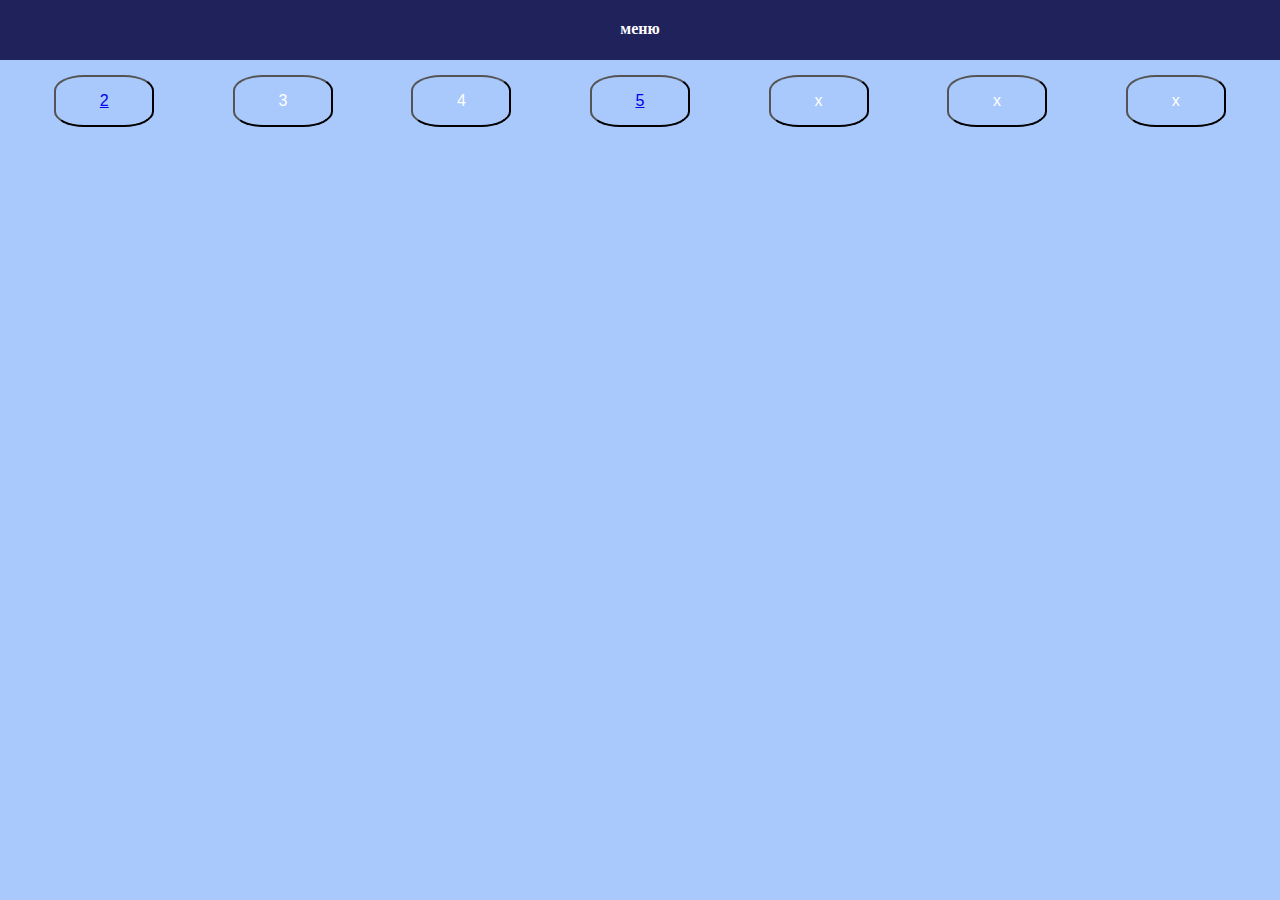
<file: index.html>
<!DOCTYPE html>
<html>
<head>
  <title> меню </title>
  <link rel="stylesheet" href="styles.css"> </link>
</head>
<body>
  <div class="nav">
    <ul class="menu">
      <li class="name"> меню </li>
      </ul>
    </div>
    <div class="buttons">
      <button class="button" type="button"><a href="./task_2/index.html">2</a></button>
      <button class="button" type="button">3</button>
      <button class="button" type="button">4</button>
      <button class="button" type="button"><a href="./task_5/index.html"> 5 </a></button>
      <button class="button" type="button">x</button>
      <button class="button" type="button">x</button>
      <button class="button" type="button">x</button>
    </div>

</body>
</html>
</file>
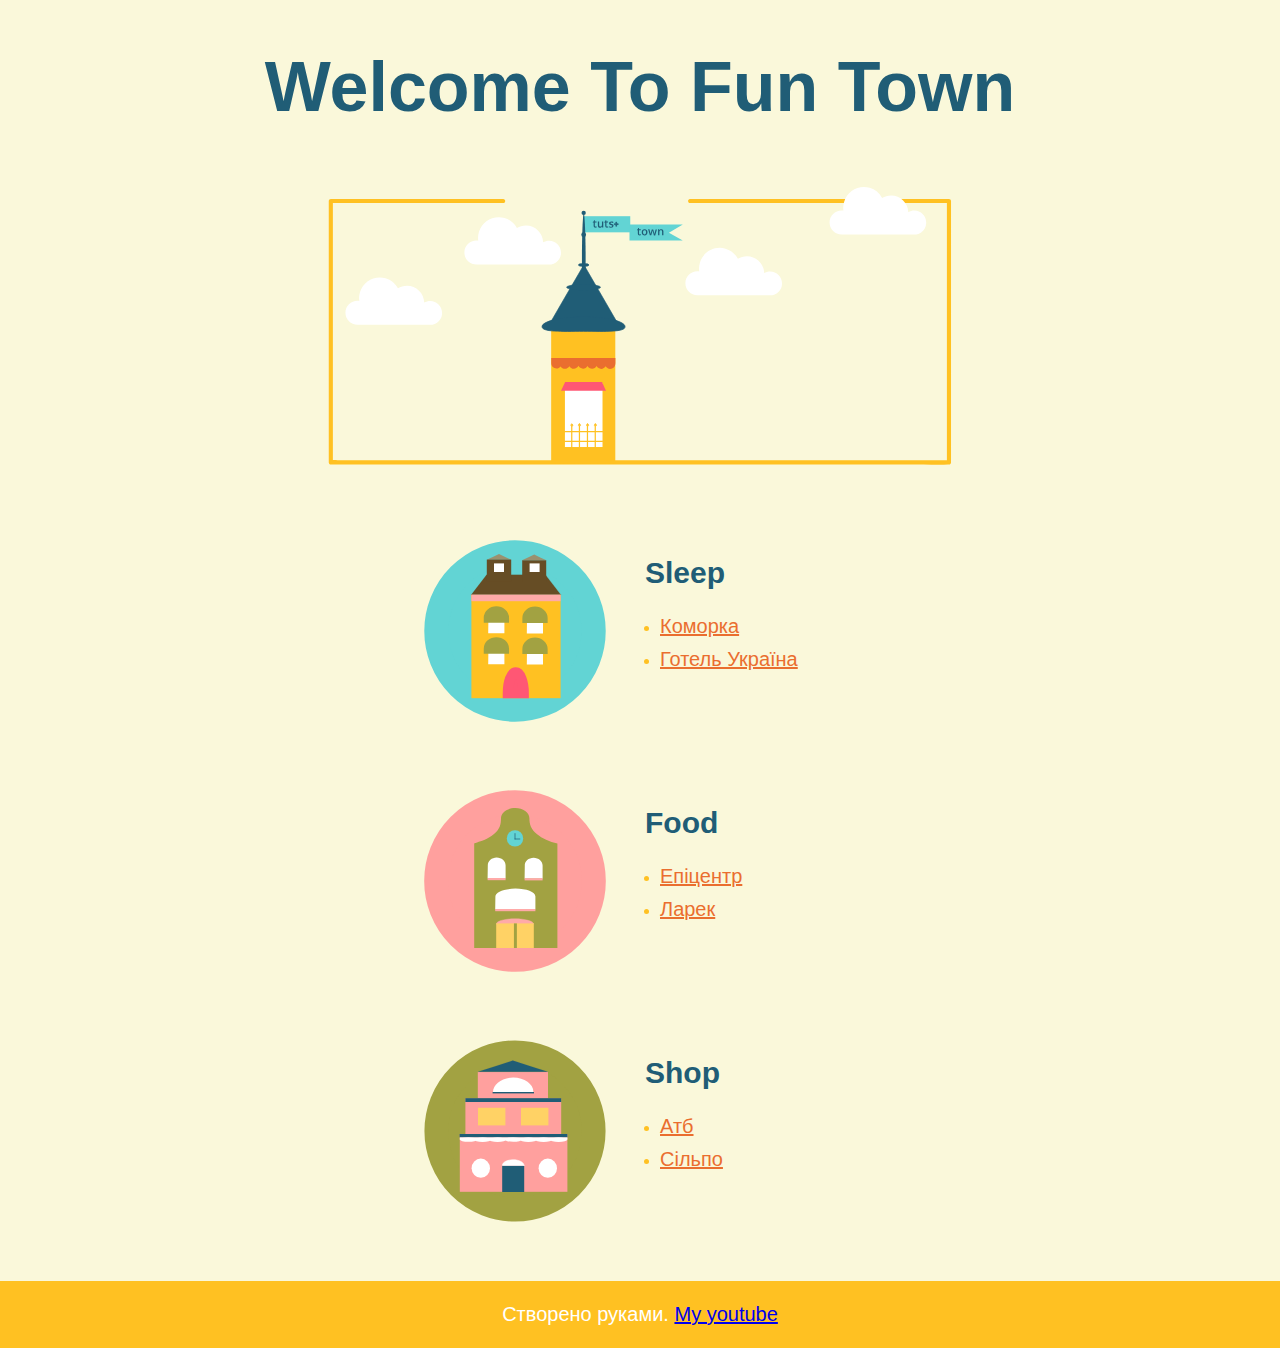
<file: task_2/index.html>
<!doctype html>
<html>
<head>
  <title> My Fun Town </title>
  <link rel="stylesheet" href="./styles.css" />
  </head>
  <body>
    <header class="primary-header">
     <h1 class="main-heading">Welcome To Fun Town</h1>
     <img class="town-preview" src="./images/townheader.svg" />
   </header>

    <main class="primary-main">
    <section class="store-section">
      <img class="building" src="./images/townsleep.svg" />
      <div class="store-details">
        <h2 class="category-heading">Sleep</h2>
        <ul class="store-list">
          <li class="store-name">
            <a href="./коморка.html"></a>
            <a class="store-link" href="./коморка.html">Коморка</a>
          </li>
          <li class="store-name">
            <a href="./гу.html"></a>
            <a class="store-link" href="./гу.html">Готель Україна</a>
          </li>
        </ul>
      </div>
    </section>

    <section class="store-section">
      <img class="building" src="./images/townfood.svg"/>
      <div class="store-details">
        <h2 class="category-heading">Food</h2>
        <ul class="store-list">
          <li class="store-name">
            <a class="store-link" href="https://epicentrk.ua/">Епіцентр</a>
          </li>
          <li class="store-name">
            <a href="./ларек.html"
            <a class="store-link" href="#">Ларек</a>
          </li>
        </ul>
      </div>
    </section>

    <section class="store-section">
       <img class="building" src="./images/townshop.svg" />
       <div class="store-details">
         <h2 class="category-heading">Shop</h2>
         <ul class="store-list">
           <li class="store-name">
             <a href="https://www.atbmarket.com/"> </a>
             <a class="store-link" href="#">Атб</a>
           </li>
           <li class="store-name">
             <a href="https://www.atbmarket.com/"> </a>
             <a class="store-link" href="#">Сільпо</a>
           </li>
         </ul>
       </div>
     </section>
  </main>
  <footer class="primary-footer">
    <p class="created-by">
      Створено руками.
      <a href="https://www.youtube.com/watch?v=dQw4w9WgXcQ">
        My youtube
      </a>
    </p>
  </footer>
</body>
</html>
</file>
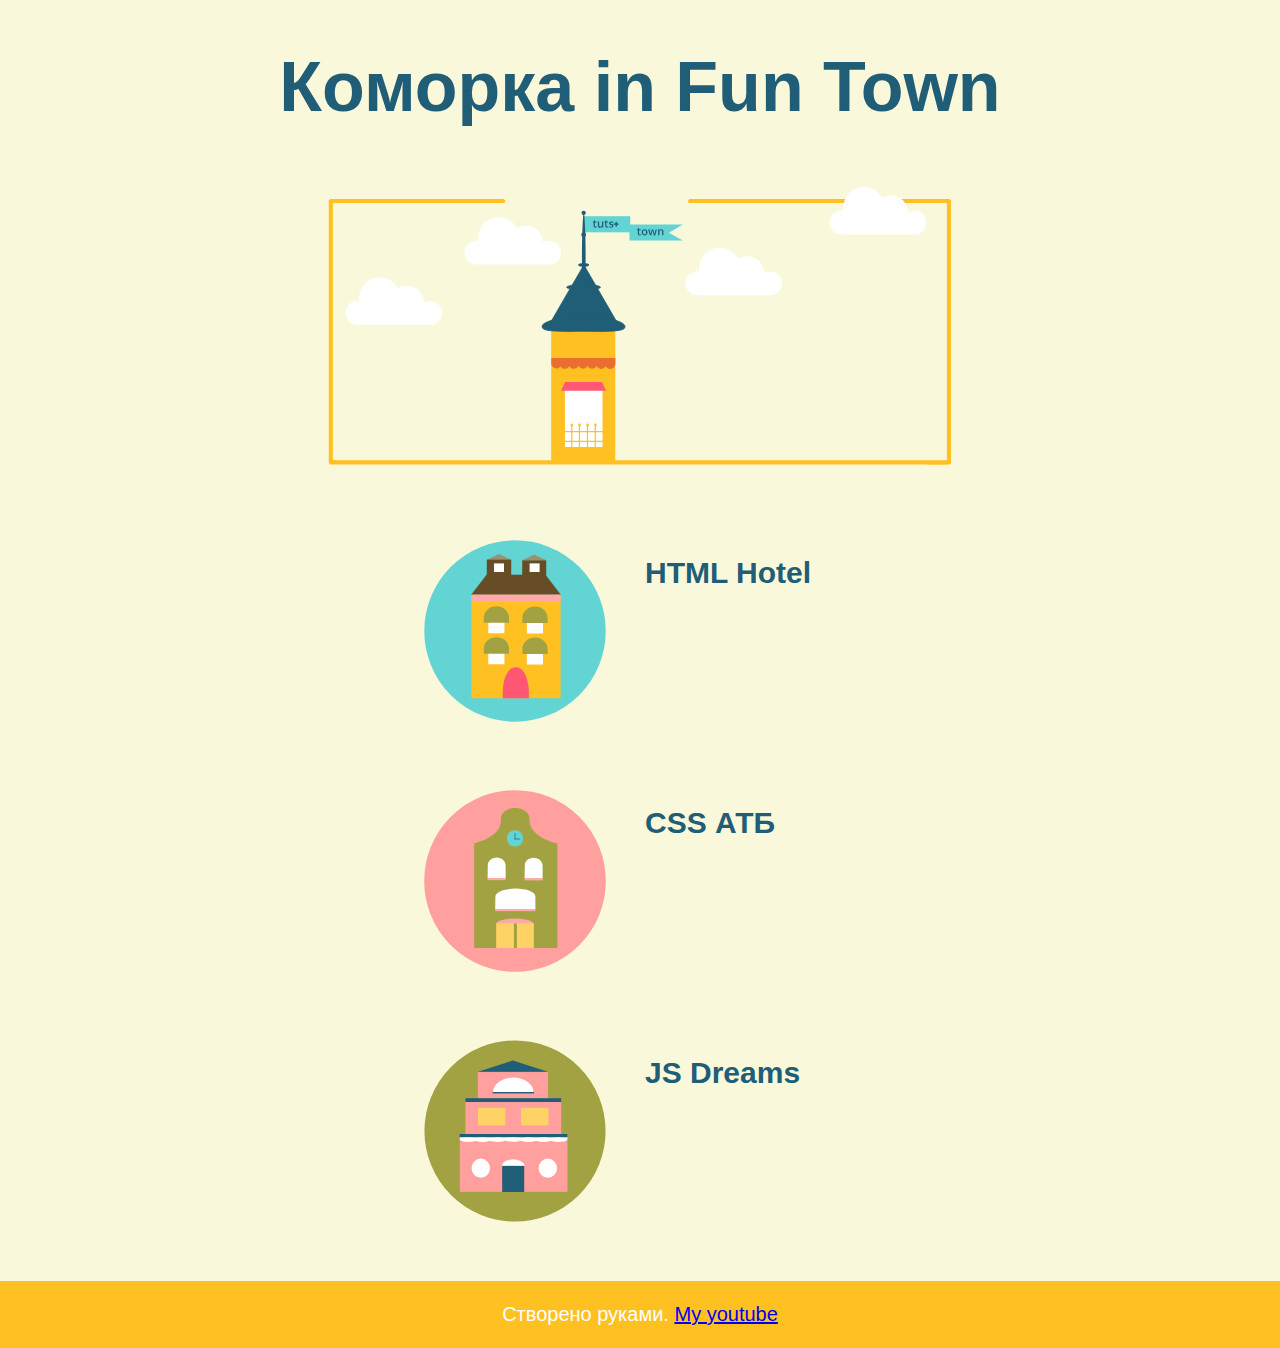
<file: task_2/коморка.html>
<!doctype html>
<html>
<head>
  <title> My Fun Town </title>
  <link rel="stylesheet" href="./styles.css" />
  </head>
  <body>
    <header class="primary-header">
     <h1 class="main-heading">Коморка in Fun Town</h1>
     <img class="town-preview" src="./images/townheader.svg" />
   </header>

    <main class="primary-main">
    <section class="store-section">
      <img class="building" src="./images/townsleep.svg" />
      <div class="store-details">
        <h2 class="category-heading">HTML Hotel</h2>
      </div>
    </section>

    <section class="store-section">
      <img class="building" src="./images/townfood.svg"/>
      <div class="store-details">
        <h2 class="category-heading">CSS АТБ</h2>
      </div>
    </section>

    <section class="store-section">
       <img class="building" src="./images/townshop.svg" />
       <div class="store-details">
         <h2 class="category-heading">JS Dreams</h2>
       </div>
     </section>
  </main>
  <footer class="primary-footer">
    <p class="created-by">
      Створено руками.
      <a href="https://www.youtube.com/watch?v=dQw4w9WgXcQ">
        My youtube
      </a>
    </p>
  </footer>
</body>
</html>
</file>
<file: styles.css>
body {
  background-color: #a9c9fc;
  margin: 0;
  padding: 0;
}

.nav {
  min-height: 40px;
    background-color: #20225c;
    text-align: center;
    padding: 10px;
    font-weight: 600;

}

.menu {
  display: flex;
  flex-flow: row;
  color: #fff;
  list-style-type: none;
  margin: auto;
  padding: 0px;
  justify-content: space-around;
}

.menu li {
  padding: 10px;
}

.buttons {
  padding: 15px;
  display: flex;
  justify-content: space-around;
}

.button {
    background-color: #a9c9fc;
    border-radius: 30%;
    color: white;
    padding: 15px;
    text-align: center;
    text-decoration: none;
    display: inline-block;
    font-size: 16px;
    -webkit-transition-duration: 0.4s; /* Safari */
    transition-duration: 0.4s;
    width: 100px;
}

.button:hover {
    background-color: #303040; /* Green */
    color: white
    transition: 0.5s;
}
</file>
<file: task_2/styles.css>
body {
  margin: 0; /* eliminates margin spacing on body so that the footer color is able to fill the window */
  /* Sets the background for the entire page to a light yellow color */
  background-color: #FAF8DA;
  font-family: 'Open Sans', sans-serif; /* Font from Google Fonts */
}

/* begin header styling */
.primary-header {
  text-align: center; /* This will center the main heading and the main image */
}

.main-heading {
  font-size: 70px;
  color: #205D76;
}

.town-preview {
  width: 650px;
}
/* end header styling */

/* begin main styling */
.store-section {
  display: flex; /* Makes the content witin this element flexible */
  display: -webkit-flex; /* vendor prefix */
  margin: 50px auto; /* Adds spacing at top of all sections and then centers them */
  width: 450px; /* approximate width of each section */
}

.building {
  width: 200px;
}

.store-details { /* This is the div that contains the text */
  margin-left: 30px;
}

.category-heading {
  color: #205D76;
  font-size: 30px;
}

.store-list {
  padding-left: 15px;
  color: #FFC122; /* this will make sure the bullet points turn dark yellow! */
}

.store-name {
  margin-bottom: 10px; /* adds a bit of space at the bottom of each list item */
}

.store-link {
  color: #EA6E2F;
  font-size: 20px;
}
/* end main styling */

/* begin footer styling */
.primary-footer {
  padding: 2px;
  background-color: #FFC122;
  text-align: center;
}

.created-by {
  color: #FFFFFF;
  font-size: 20px;
}
</file>
